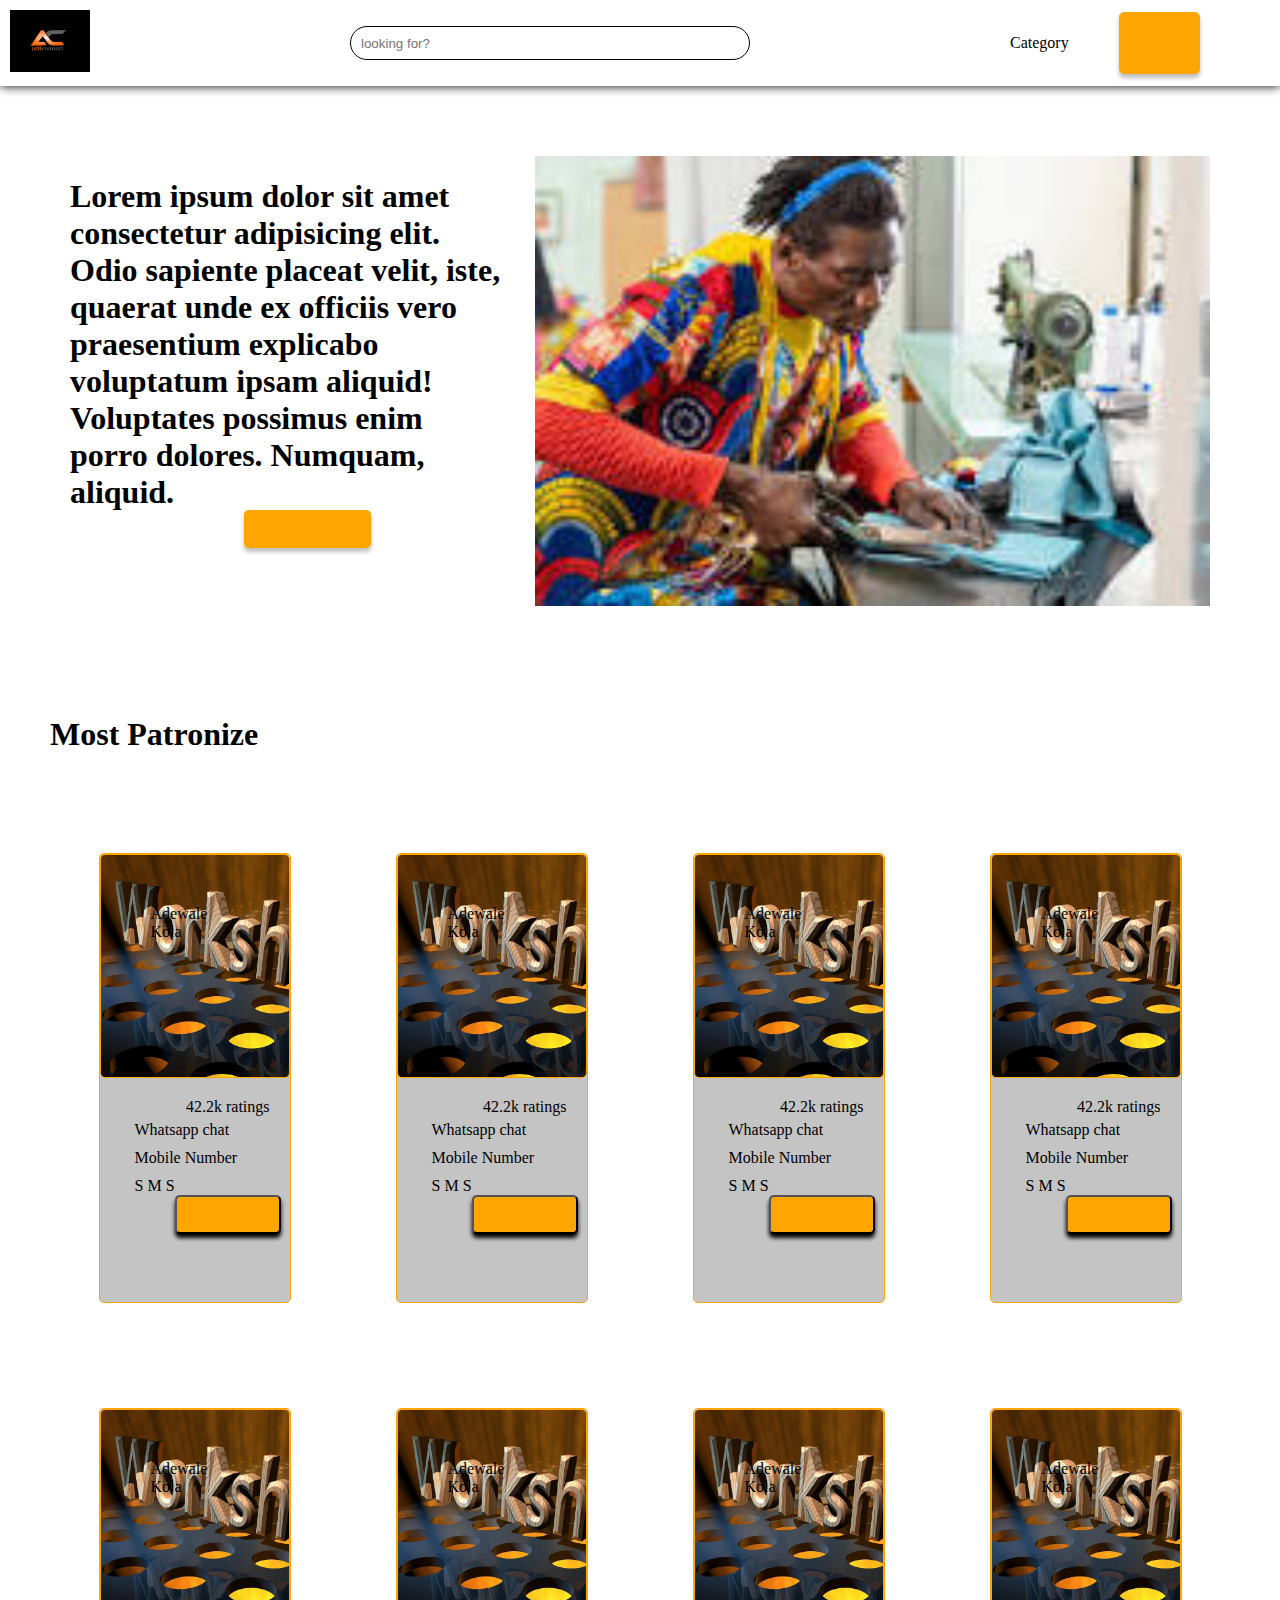
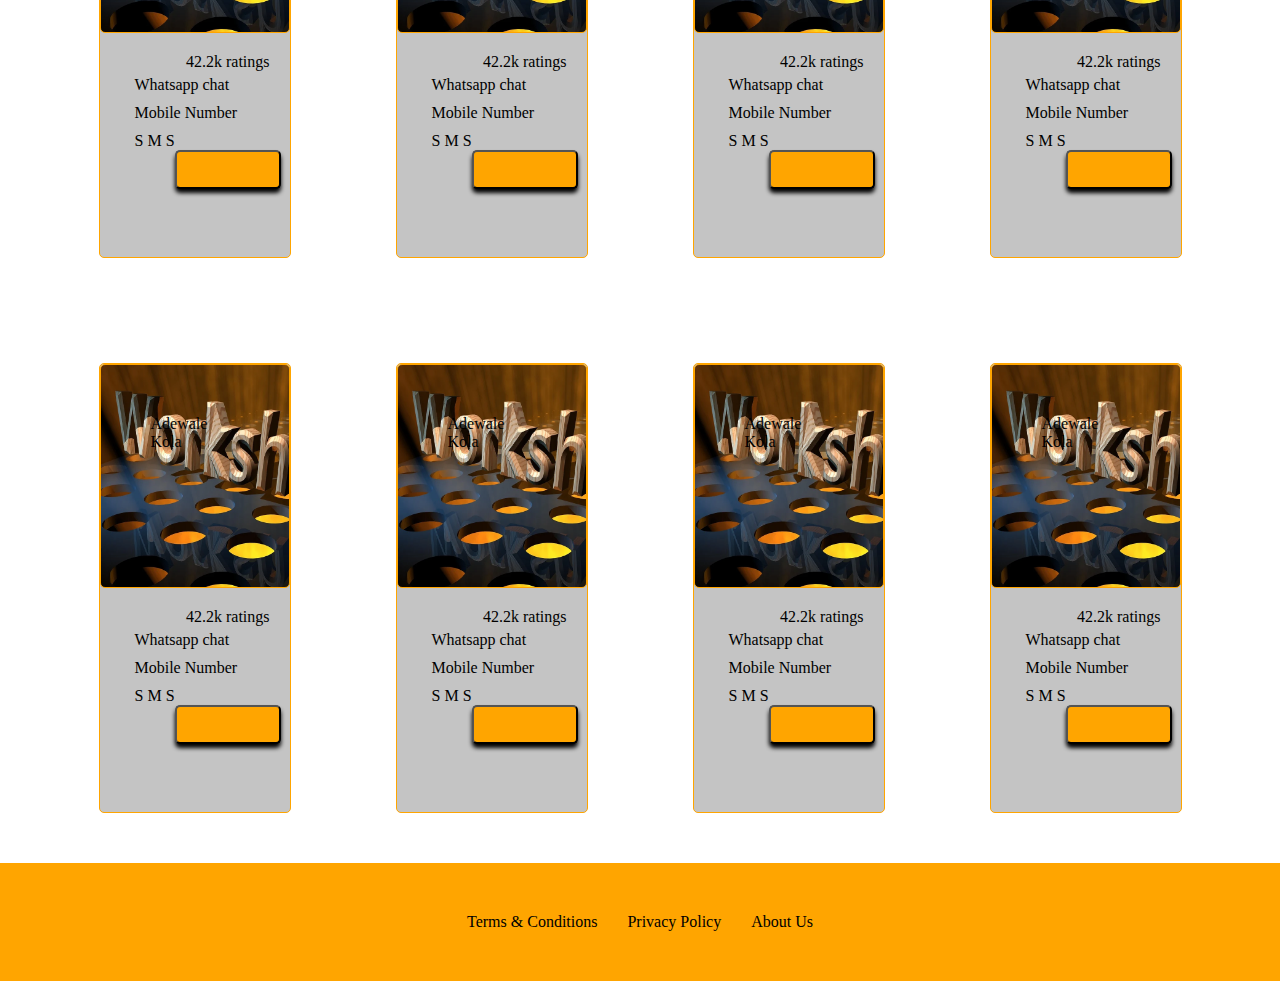
<file: index.html>
<!DOCTYPE html>
<html lang="en">
<head>
    <link rel="stylesheet" href="arti.css">
    <meta charset="UTF-8">
    <meta http-equiv="X-UA-Compatible" content="IE=edge">
    <meta name="viewport" content="width=device-width, initial-scale=1.0">
    <title>ArtiConnect</title>
</head>
<body>
    <header>
        <div class="logo"><img src="logo.png" alt="logo" width="80px"></div>
        <div class="search">
            <input type="search" name="search" id="search" placeholder="looking for?">
            <div class="fa-solid fa-magnifying-glass"></div>

        </div>
        <div class="right">
           <div class="cat">Category</div>
           <div class="list"><a href="signup.html">Get Listed</a></div>
        </div>
    </header>
    <div class="ipsum">
        <h1>Lorem ipsum dolor sit amet consectetur adipisicing elit. Odio sapiente placeat
        velit, iste, quaerat unde ex officiis vero praesentium explicabo voluptatum ipsam
        aliquid! Voluptates possimus enim porro dolores. Numquam, aliquid.<br/>
        <span class="join"><a href="signup.html">Join Us</a></span>
    </h1>
        
        <img src="background.png" alt="">
    </div>
   <h1 style="margin: 50px;">Most Patronize</h1>
   <div class="cards">
     <div class="card">
          <div class="img">Adewale Kola</div>
          <div class="card-1">
             <div class="rating">42.2k ratings</div>
             <div class="whatsapp">Whatsapp chat</div>
             <div class="tel">Mobile Number</div>
             <div class="sms">S M S</div>
             <button><a href="dashboard.html"> see full profile</a></button>
         </div>
     </div>
     <div class="card">
         <div class="img">Adewale Kola</div>
         <div class="card-1">
             <div class="rating">42.2k ratings</div>
             <div class="whatsapp">Whatsapp chat</div>
             <div class="tel">Mobile Number</div>
             <div class="sms">S M S</div>
             <button><a href="dashboard.html"> see full profile</a></button>
         </div>
      </div>
     <div class="card">
         <div class="img">Adewale Kola</div>
         <div class="card-1">
             <div class="rating">42.2k ratings</div>
             <div class="whatsapp">Whatsapp chat</div>
             <div class="tel">Mobile Number</div>
             <div class="sms">S M S</div>
             <button><a href="dashboard.html"> see full profile</a></button>
         </div>
      </div>
     <div class="card">
         <div class="img">Adewale Kola</div>
         <div class="card-1">
             <div class="rating">42.2k ratings</div>
             <div class="whatsapp">Whatsapp chat</div>
             <div class="tel">Mobile Number</div>
             <div class="sms">S M S</div>
             <button><a href="dashboard.html"> see full profile</a></button>
         </div>
      </div>
     <div class="card">
         <div class="img">Adewale Kola</div>
         <div class="card-1">
             <div class="rating">42.2k ratings</div>
             <div class="whatsapp">Whatsapp chat</div>
             <div class="tel">Mobile Number</div>
             <div class="sms">S M S</div>
             <button><a href="dashboard.html"> see full profile</a></button>
         </div>
      </div>
     <div class="card">
         <div class="img">Adewale Kola</div>
         <div class="card-1">
             <div class="rating">42.2k ratings</div>
             <div class="whatsapp">Whatsapp chat</div>
             <div class="tel">Mobile Number</div>
             <div class="sms">S M S</div>
             <button><a href="dashboard.html"> see full profile</a></button>
         </div>
      </div>
     <div class="card">
         <div class="img">Adewale Kola</div>
         <div class="card-1">
             <div class="rating">42.2k ratings</div>
             <div class="whatsapp">Whatsapp chat</div>
             <div class="tel">Mobile Number</div>
             <div class="sms">S M S</div>
             <button><a href="dashboard.html"> see full profile</a></button>
         </div>
      </div>
     <div class="card">
         <div class="img">Adewale Kola</div>
         <div class="card-1">
             <div class="rating">42.2k ratings</div>
             <div class="whatsapp">Whatsapp chat</div>
             <div class="tel">Mobile Number</div>
             <div class="sms">S M S</div>
             <button><a href="dashboard.html"><a href="profile.html"> see full profile</a></a></button>
         </div>
      </div>
     <div class="card">
         <div class="img">Adewale Kola</div>
         <div class="card-1">
             <div class="rating">42.2k ratings</div>
             <div class="whatsapp">Whatsapp chat</div>
             <div class="tel">Mobile Number</div>
             <div class="sms">S M S</div>
             <button><a href="dashboard.html"><a href="profile.html"> see full profile</a></a></button>
         </div>
      </div>
     <div class="card">
         <div class="img">Adewale Kola</div>
         <div class="card-1">
             <div class="rating">42.2k ratings</div>
             <div class="whatsapp">Whatsapp chat</div>
             <div class="tel">Mobile Number</div>
             <div class="sms">S M S</div>
             <button><a href="dashboard.html"> see full profile</a></button>
         </div>
      </div>
     <div class="card">
         <div class="img">Adewale Kola</div>
         <div class="card-1">
             <div class="rating">42.2k ratings</div>
             <div class="whatsapp">Whatsapp chat</div>
             <div class="tel">Mobile Number</div>
             <div class="sms">S M S</div>
             <button><a href="dashboard.html"> see full profile</a></button>
         </div>
      </div>
     <div class="card">
         <div class="img">Adewale Kola</div>
         <div class="card-1">
             <div class="rating">42.2k ratings</div>
             <div class="whatsapp">Whatsapp chat</div>
             <div class="tel">Mobile Number</div>
             <div class="sms">S M S</div>
             <button><a href="dashboard.html"> see full profile</a></button>
         </div>
      </div>
   </div>
   <footer>
        <div class="terms">Terms & Conditions</div>
        <div class="pol"> Privacy Policy</div>
        <div class="about">About Us</div>
    </footer>
</body>
</html>
</file>
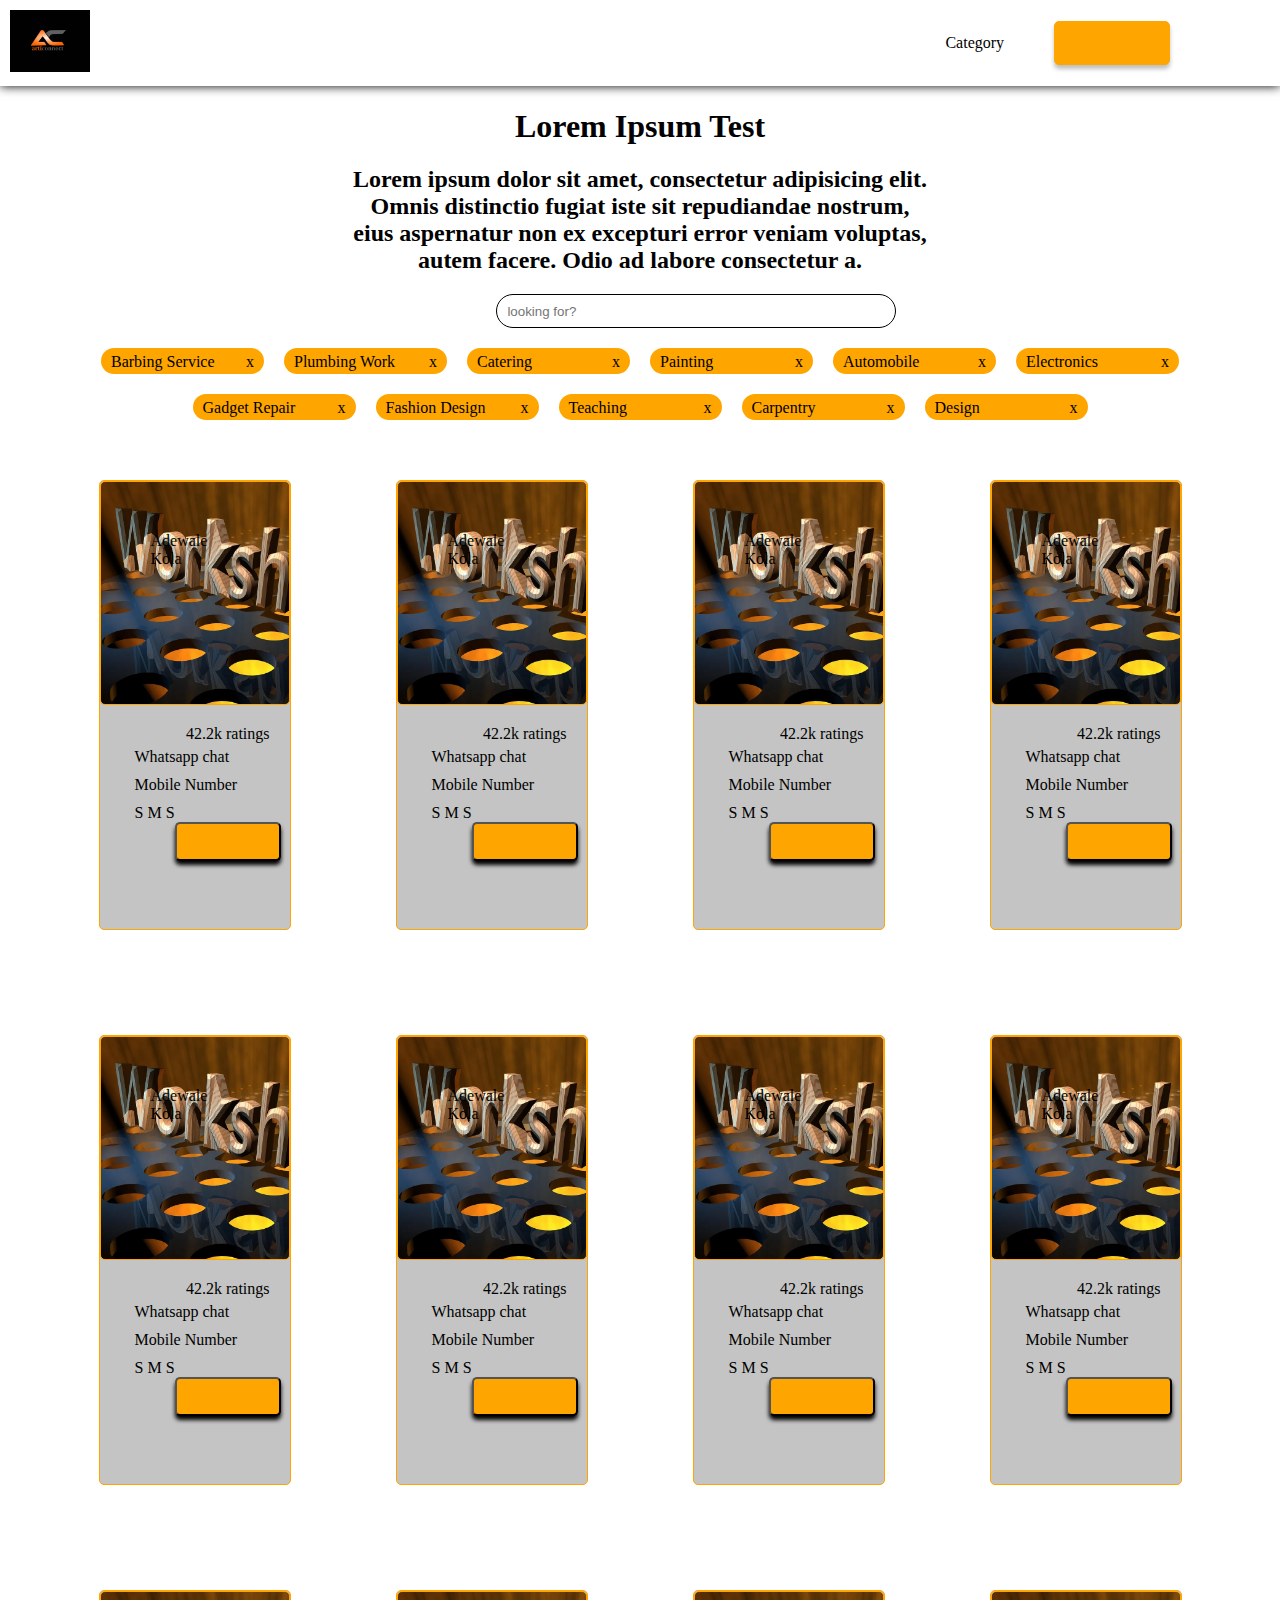
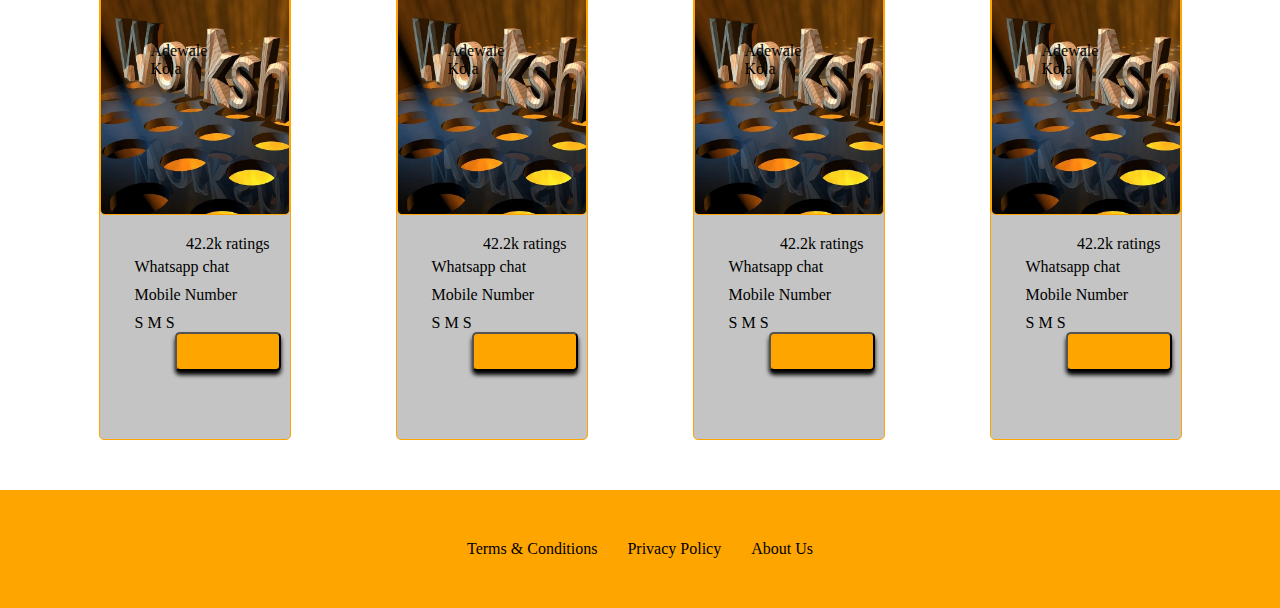
<file: category.html>
<!DOCTYPE html>
<html lang="en">
<head>
    <link rel="stylesheet" href="arti.css">
    <meta charset="UTF-8">
    <meta http-equiv="X-UA-Compatible" content="IE=edge">
    <meta name="viewport" content="width=device-width, initial-scale=1.0">
    <title>category page</title>
</head>
<body>
    <header>
        <div class="logo"><img src="logo.png" alt=""width="80px"></div>
        <div class="right">
            <div class="cat">Category</div>
            <div class="list"><a href="signup.html">Get Listed</a></div>
        </div>

    </header>
    <h1 style="text-align: center;">Lorem Ipsum Test</h1>
    <h2 style="text-align: center;">Lorem ipsum dolor sit amet, consectetur adipisicing elit.<br/>
        Omnis distinctio fugiat iste sit repudiandae nostrum,<br/>
        eius aspernatur non ex excepturi error veniam voluptas,<br/>
        autem facere. Odio ad labore consectetur a.</h2>
        <input type="search" name="search" id="search" placeholder="looking for?" style="position: relative;left: 38%;">
    <div class="occupation">
            <div class="barbing">
                <div class="1">Barbing Service</div>
                <div class="2">x</div>
                </div>
            <div class="plumbing">
                <div class="1">Plumbing Work</div>
                <div class="2">x</div>
            </div>
            <div class="catering">
                <div class="1">Catering</div>
                <div class="2">x</div>
            </div>
            <div class="painting">
                <div class="1">Painting</div>
                <div class="2">x</div>
            </div>
            <div class="automobile">
                <div class="1">Automobile</div>
                <div class="2">x</div>
            </div>
            <div class="electronics">
                <div class="1">Electronics</div>
                <div class="2">x</div>
            </div>
            <div class="repairer">
                <div class="1">Gadget Repair</div>
                <div class="2">x</div>
            </div>
            <div class="tailor">
                <div class="1">Fashion Design</div>
                <div class="2">x</div>
                </div>
            <div class="teaching">
                <div class="1">Teaching</div>
                <div class="2">x</div>
            </div>
            <div class="carpentry">
                <div class="1">Carpentry</div>
                <div class="2">x</div>
            </div>
            <div class="design">
                <div class="1">Design</div>
                <div class="2">x</div>
            </div>
    </div>
    <div class="cards">
        <div class="card">
             <div class="img">Adewale Kola</div>
             <div class="card-1">
                <div class="rating">42.2k ratings</div>
                <div class="whatsapp">Whatsapp chat</div>
                <div class="tel">Mobile Number</div>
                <div class="sms">S M S</div>
                <button><a href="dashboard.html">see full profile</a></button>
            </div>
        </div>
        <div class="card">
            <div class="img">Adewale Kola</div>
            <div class="card-1">
                <div class="rating">42.2k ratings</div>
                <div class="whatsapp">Whatsapp chat</div>
                <div class="tel">Mobile Number</div>
                <div class="sms">S M S</div>
                <button><a href="dashboard.html">see full profile</a></button>
            </div>
         </div>
        <div class="card">
            <div class="img">Adewale Kola</div>
            <div class="card-1">
                <div class="rating">42.2k ratings</div>
                <div class="whatsapp">Whatsapp chat</div>
                <div class="tel">Mobile Number</div>
                <div class="sms">S M S</div>
                <button><a href="dashboard.html">see full profile</a></button>
            </div>
         </div>
        <div class="card">
            <div class="img">Adewale Kola</div>
            <div class="card-1">
                <div class="rating">42.2k ratings</div>
                <div class="whatsapp">Whatsapp chat</div>
                <div class="tel">Mobile Number</div>
                <div class="sms">S M S</div>
                <button><a href="dashboard.html">see full profile</a></button>
            </div>
         </div>
        <div class="card">
            <div class="img">Adewale Kola</div>
            <div class="card-1">
                <div class="rating">42.2k ratings</div>
                <div class="whatsapp">Whatsapp chat</div>
                <div class="tel">Mobile Number</div>
                <div class="sms">S M S</div>
                <button><a href="dashboard.html">see full profile</a></button>
            </div>
         </div>
        <div class="card">
            <div class="img">Adewale Kola</div>
            <div class="card-1">
                <div class="rating">42.2k ratings</div>
                <div class="whatsapp">Whatsapp chat</div>
                <div class="tel">Mobile Number</div>
                <div class="sms">S M S</div>
                <button><a href="dashboard.html">see full profile</a></button>
            </div>
         </div>
        <div class="card">
            <div class="img">Adewale Kola</div>
            <div class="card-1">
                <div class="rating">42.2k ratings</div>
                <div class="whatsapp">Whatsapp chat</div>
                <div class="tel">Mobile Number</div>
                <div class="sms">S M S</div>
                <button><a href="dashboard.html">see full profile</a></button>
            </div>
         </div>
        <div class="card">
            <div class="img">Adewale Kola</div>
            <div class="card-1">
                <div class="rating">42.2k ratings</div>
                <div class="whatsapp">Whatsapp chat</div>
                <div class="tel">Mobile Number</div>
                <div class="sms">S M S</div>
                <button><a href="dashboard.html">see full profile</a></button>
            </div>
         </div>
        <div class="card">
            <div class="img">Adewale Kola</div>
            <div class="card-1">
                <div class="rating">42.2k ratings</div>
                <div class="whatsapp">Whatsapp chat</div>
                <div class="tel">Mobile Number</div>
                <div class="sms">S M S</div>
                <button><a href="dashboard.html">see full profile</a></button>
            </div>
         </div>
        <div class="card">
            <div class="img">Adewale Kola</div>
            <div class="card-1">
                <div class="rating">42.2k ratings</div>
                <div class="whatsapp">Whatsapp chat</div>
                <div class="tel">Mobile Number</div>
                <div class="sms">S M S</div>
                <button><a href="dashboard.html">see full profile</a></button>
            </div>
         </div>
        <div class="card">
            <div class="img">Adewale Kola</div>
            <div class="card-1">
                <div class="rating">42.2k ratings</div>
                <div class="whatsapp">Whatsapp chat</div>
                <div class="tel">Mobile Number</div>
                <div class="sms">S M S</div>
                <button><a href="dashboard.html">see full profile</a></button>
            </div>
         </div>
        <div class="card">
            <div class="img">Adewale Kola</div>
            <div class="card-1">
                <div class="rating">42.2k ratings</div>
                <div class="whatsapp">Whatsapp chat</div>
                <div class="tel">Mobile Number</div>
                <div class="sms">S M S</div>
                <button ><a href="dashboard.html">see full profile</a></button>
            </div>
         </div>
      </div>
  </div>
  <footer>
        <div class="terms">Terms & Conditions</div>
        <div class="pol"> Privacy Policy</div>
        <div class="about">About Us</div>
    </footer>
</body>
</html>
</file>
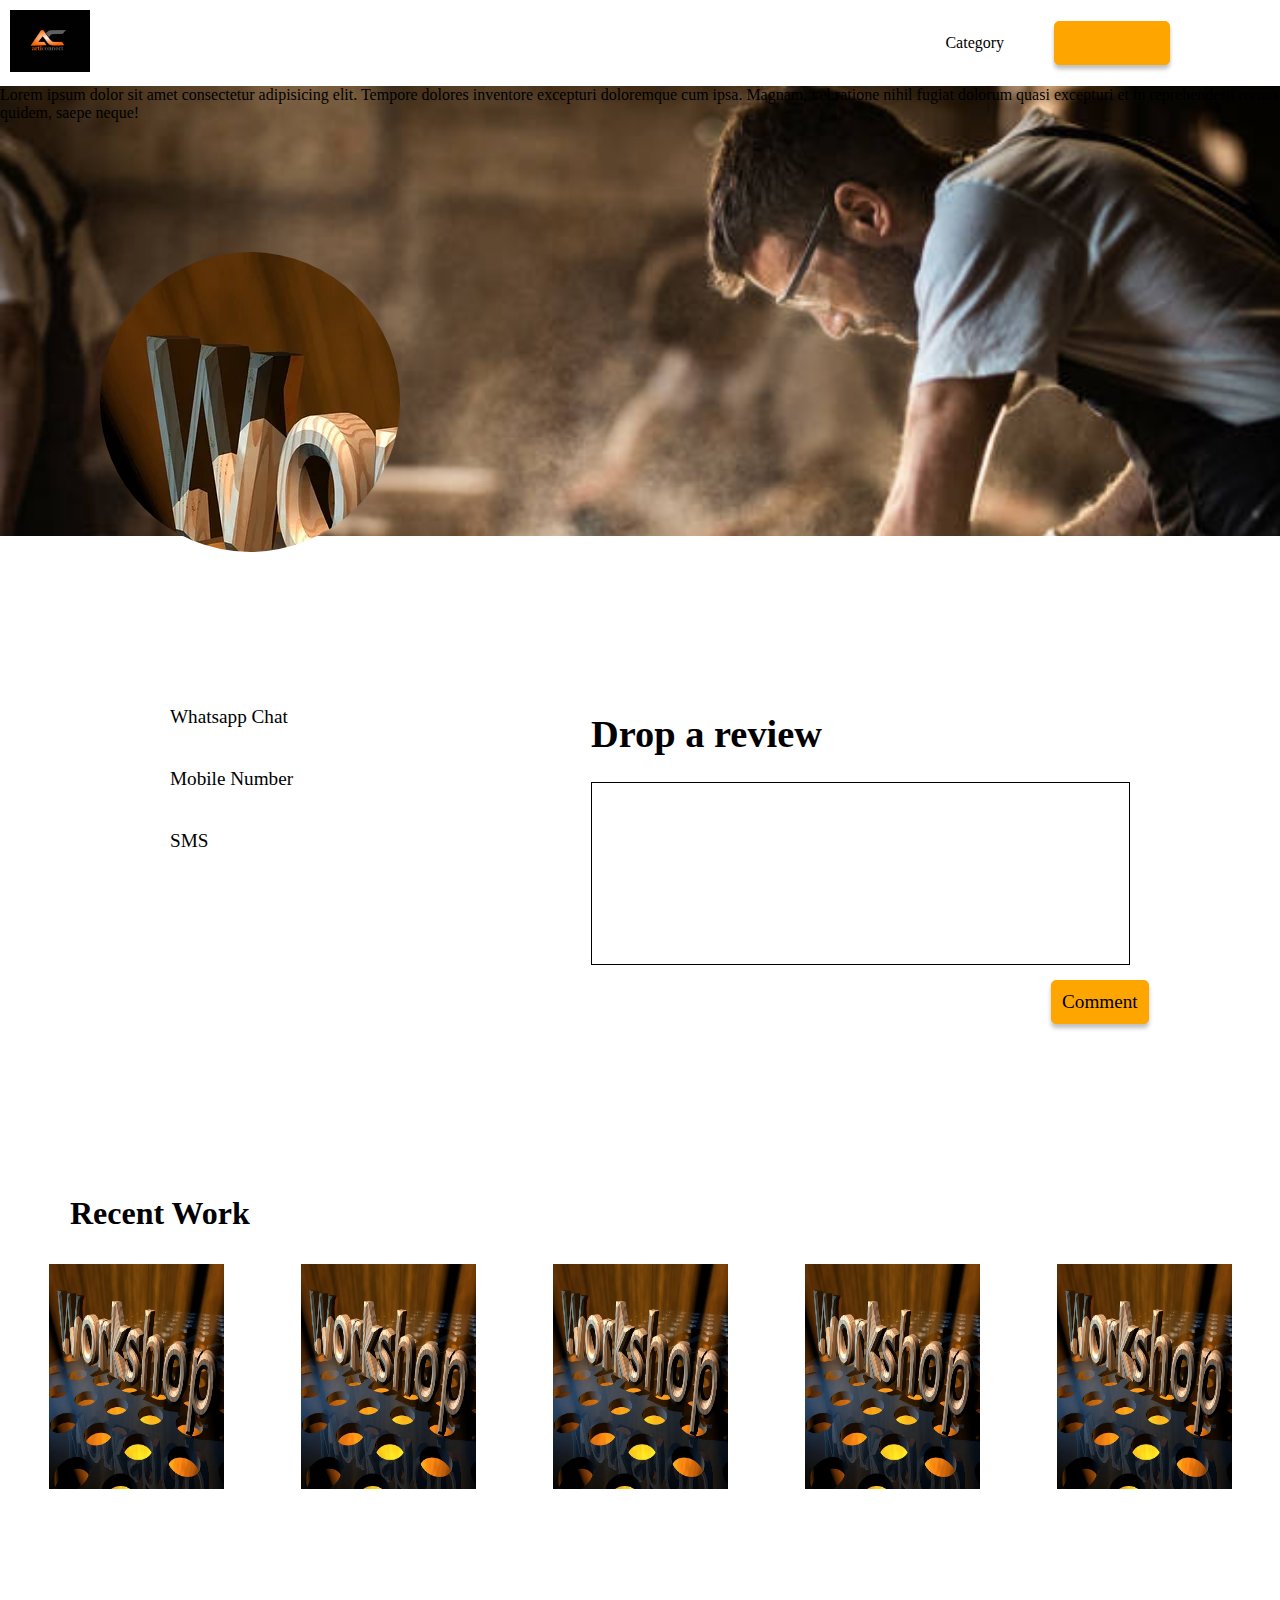
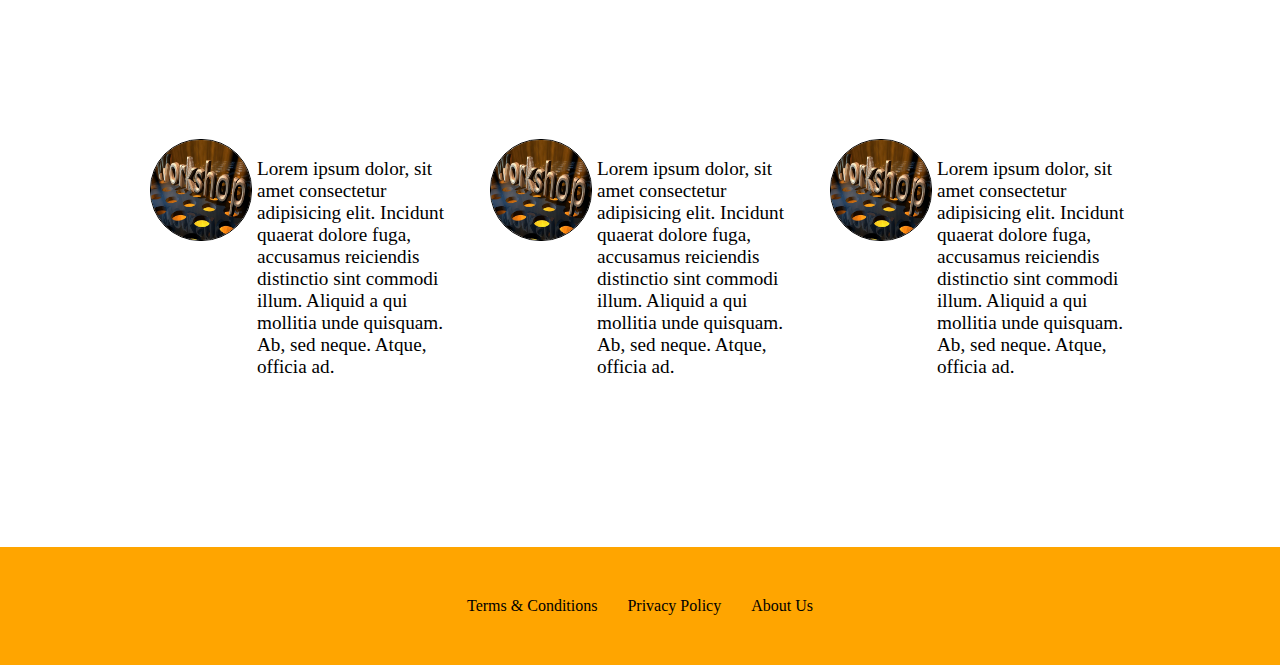
<file: ext category.html>
<!DOCTYPE html>
<html lang="en">
<head>
    <link rel="stylesheet" href="arti.css">
    <meta charset="UTF-8">
    <meta http-equiv="X-UA-Compatible" content="IE=edge">
    <meta name="viewport" content="width=device-width, initial-scale=1.0">
    <title>extended category page</title>
</head>
<body>
    <header>
        <div class="logo"><img src="logo.png" alt="" width="80px"></div>
        <div class="right">
            <div class="cat">Category</div>
            <div class="list"><a href="signup.html">Get Listed</a></div>
        </div>
    </header>
    <div class="banners">
       <div class="lorem">Lorem ipsum dolor sit amet consectetur adipisicing elit.
        Tempore dolores inventore excepturi doloremque cum ipsa. Magnam, vel ratione
        nihil fugiat dolorum quasi excepturi et in reprehenderit rerum quidem, saepe neque!
        </div>
        <div class="image">
            <img src="carpentry.png" alt="">
        </div>
    </div>
    <main>
        <div class="contact">
        <div class="chat">Whatsapp Chat</div>
        <div class="no">Mobile Number</div>
        <div class="SMS">SMS</div>
        </div>
        <div class="rev">
            <h1>Drop a review</h1>
            <div class="container"></div>

            <div class="comment">Comment</div>
        </div>
    </main>
    <h1 style="padding-left:70px;">Recent Work</h1>
    <div class="imgs">
        <img src="carpentry.png" alt="" width="175px" height="225px">
        <img src="carpentry.png" alt="" width="175px" height="225px">
        <img src="carpentry.png" alt="" width="175px" height="225px">
        <img src="carpentry.png" alt="" width="175px" height="225px">
        <img src="carpentry.png" alt="" width="175px" height="225px" >
       
    </div>
    <main>
        <div class="remark">
            <div class="remCard">
                <img src="carpentry.png" alt="">
                <p>
                    Lorem ipsum dolor, sit amet consectetur adipisicing elit. Incidunt quaerat dolore fuga, accusamus reiciendis distinctio sint commodi illum. Aliquid a qui mollitia unde quisquam. Ab, sed neque. Atque, officia ad.
                </p>
            </div>
        </div>
        <div class="remark">
            <div class="remCard">
                <img src="carpentry.png" alt="">
                <p>
                    Lorem ipsum dolor, sit amet consectetur adipisicing elit. Incidunt quaerat dolore fuga, accusamus reiciendis distinctio sint commodi illum. Aliquid a qui mollitia unde quisquam. Ab, sed neque. Atque, officia ad.
                </p>
            </div>
        </div>
        <div class="remark">
            <div class="remCard">
                <img src="carpentry.png" alt="">
                <p>
                    Lorem ipsum dolor, sit amet consectetur adipisicing elit. Incidunt quaerat dolore fuga, accusamus reiciendis distinctio sint commodi illum. Aliquid a qui mollitia unde quisquam. Ab, sed neque. Atque, officia ad.
                </p>
            </div>
        </div>
    </main>

    <footer>
        <div class="terms">Terms & Conditions</div>
        <div class="pol"> Privacy Policy</div>
        <div class="about">About Us</div>
    </footer>

</body>
</html>
</file>
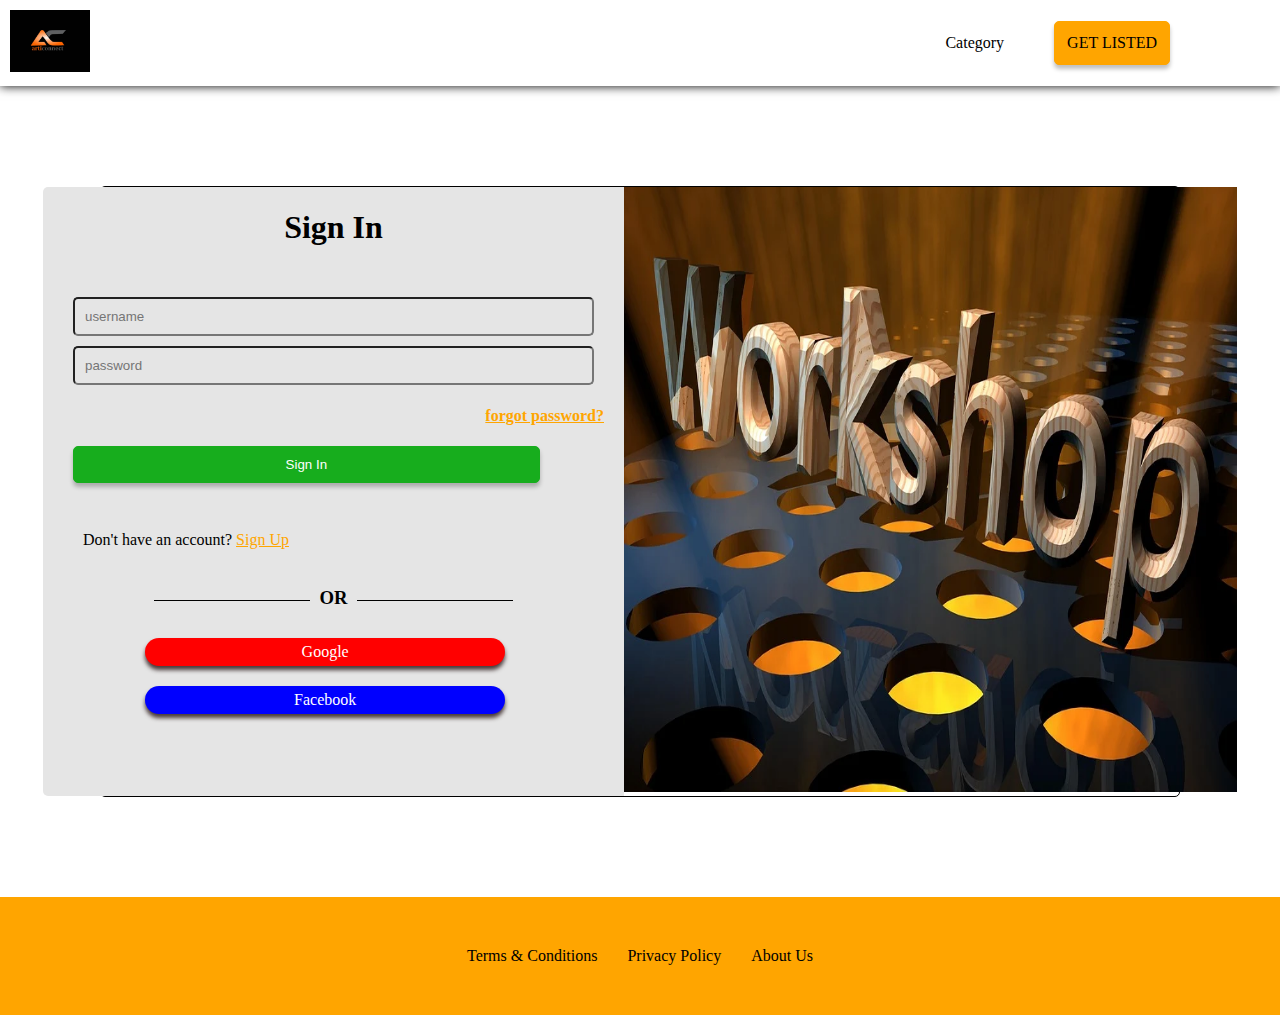
<file: signin.html>
<!DOCTYPE html>
<html lang="en">
<head>
    <link rel="stylesheet" href="arti.css">
    <meta charset="UTF-8">
    <meta http-equiv="X-UA-Compatible" content="IE=edge">
    <meta name="viewport" content="width=device-width, initial-scale=1.0">
    <title>Sign In</title>
</head>
<body>
    <header>
        <div class="logo"><img src="logo.png" alt="" width="80px"></div>
        <div class="right">
            <div class="cat">Category</div>
            <div class="list">Get Listed</div>
        </div>
    </header>
    <div class="signin">
        <div class="rightbar">
            <h1 style="text-align: center;">Sign In</h1>
            <form action="" method="post" style="padding: 20px;">
                <input type="text" placeholder="username" required size="60px">
                <input type="text" placeholder="password" required size="60px">
                <h4 style="text-align: right;"><a href="forget.html">forgot password?</a></h4>
                <input type="submit" value="Sign In" size="65px"><br/>
                <div id="account">Don't have an account? <a href="signup.html">Sign Up</a></div>
                <h3>OR</h3>
            </form>
            <div class="input">
               <div id="google">Google</div>
                <div id="fb">Facebook</div>
            </div>
        </div>
        <div class="leftbar">
            <img src="carpentry.png" alt="" width="613px" height="605px">
        </div>
    </div>
    <footer>
        <div class="terms">Terms & Conditions</div>
        <div class="pol"> Privacy Policy</div>
        <div class="about">About Us</div>
</footer>
</body>
</html>
</file>
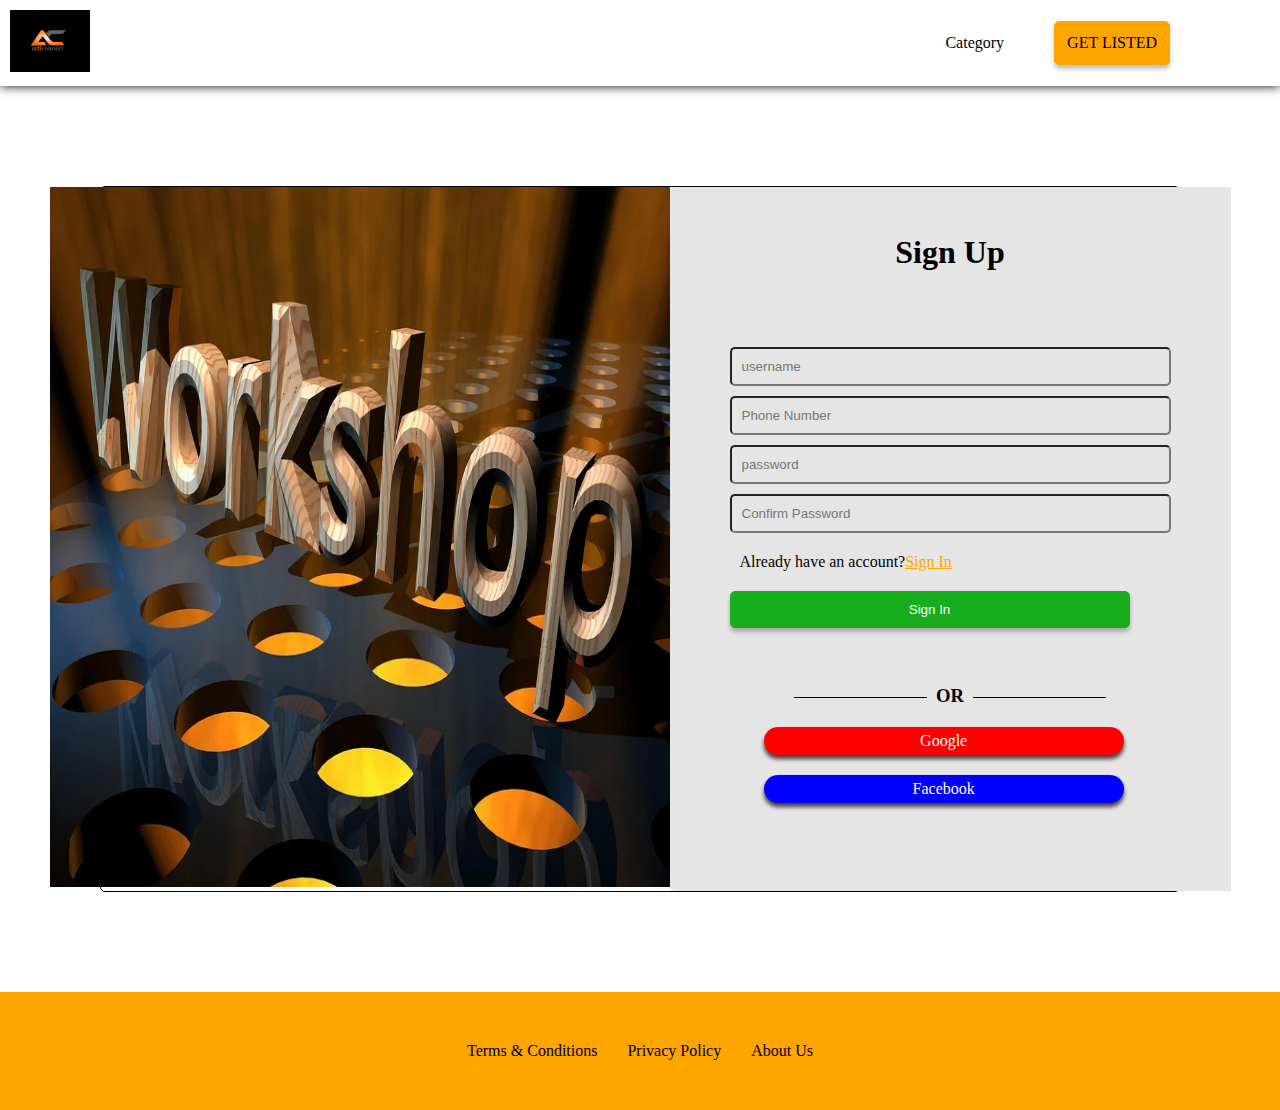
<file: signup.html>
<!DOCTYPE html>
<html lang="en">
<head>
    <link rel="stylesheet" href="arti.css">
    <meta charset="UTF-8">
    <meta http-equiv="X-UA-Compatible" content="IE=edge">
    <meta name="viewport" content="width=device-width, initial-scale=1.0">
    <title>sign up</title>
</head>
<body>
    <header>
        <div class="logo"><img src="logo.png" alt="" width="80px"></div>
        <div class="right">
            <div class="cat">Category</div>
            <div class="list">Get Listed</div>
    </header>
    <div class="signup">
        <div class="leftbar">
            <img src="carpentry.png" alt="" width="620px" height="700px">
        </div>
        <div class="rightbar" style="padding:0px 30px;">
            <h1 style="text-align: center; padding: 25px;">Sign Up</h1>
            <form action="" method="post" style="padding: 20px;">
                <input type="text" placeholder="username" required size="50px">
                <input type="tel" name="tel" id="" placeholder="Phone Number" required size="50px">
                <input type="text" placeholder="password" required size="50px" >
                <input type="password" name="" id="" placeholder="Confirm Password" required size="50px">
                <div id="account">Already have an account?<a href="signin.html">Sign In</a></div>
                <input type="submit" value="Sign In" size="65px" id="signin"><br/>
                <h3>OR</h3>
                <div class="inputup">
                    <div id="google">Google</div>
                    <div id="fb">Facebook</div>
                </div>
            </form>
        </div>
    </div>
    <footer>
        <div class="terms">Terms & Conditions</div>
        <div class="pol"> Privacy Policy</div>
        <div class="about">About Us</div>
    </footer>
</body>
</html>
</file>
<file: arti.css>
/* css reset */
body{
    margin: 0;
    padding: 0;
}
/* header for index, category, ext category, sign in and signn up pages */
header{
    display: flex;
    justify-content: space-between;
    padding: 10px;
    box-shadow: 0px 0px 10px 0px;
    align-items: center;
    gap: 250px;
}
.right{
    display: flex;
    gap: 50px;
    align-items: center;
    padding-right: 100px;
}
/* used in styling all searchbar in different pages */
#search{
    border: 1px solid black;
    border-radius: 20px;
    width: 400px;
    height: 34px;
    background-color: white;
}

.list{
    text-transform: uppercase;
    background-color: #FFA500;
    border: 1px solid #FFA500;
    display: flex;
    align-self: center;
    padding: 12px;
    box-shadow: 0px 4px 4px rgba(0, 0, 0, 0.25);
    border-radius: 5px;
    
}
.ipsum{
   display: flex;
   justify-content: space-around;
   height: 50vh;
  padding: 60px; 
  gap: 30px;
  margin: 10px;
}
.join{
    border: 1px solid #FFA500;
    background-color: #FFA500;
    position: relative;
    left: 40%;
    text-transform: uppercase;
    box-shadow: 0px 4px 4px rgba(0, 0, 0, 0.25);
    border-radius: 5px;
}
.cards{
    display: flex;
    /* justify-content: space-evenly; */
    gap: 5px;
    flex-wrap: wrap;
    justify-content: center;

}
.card{
    border: 1px solid #ffa500;
    border-radius: 5px;
    box-sizing: border-box;
    width: fit-content;
    height:50vh;
    width: 15%;
    margin: 50px;
    background-color: #c4c4c4;
    
    
}
.img{
    border: 1px solid #ffa500;
    background-image: url(carpentry.png);
    background-repeat: no-repeat;
    background-size: cover;
    height:50%;
    padding: 50px;
    box-sizing: border-box;
    border-radius: 5px;

}
.card-1{
    padding: 20px;
}
.rating{
    text-align: right;
}
.whatsapp{
    padding: 5px 10px 5px 15px;
}
.tel{
    padding: 5px 10px 5px 15px;
}
.sms{
    padding: 5px 10px 0px 15px;
}
button{
    background-color: #FFA500;
    padding: 10px;
    position: relative;
    left: 55px;
    /* top: 5px; */
    border-radius: 5px;
    box-shadow: 0px 4px 4px;
    
}
/* footer used for all pages */
footer{
    background-color: #FFA500;
    display: flex;
    align-items: center;
    padding: 50px;
    justify-content: center;
    gap: 30px;
    position: relative;
    bottom: auto;
}
/* styling category pages */
.occupation{
    display: flex;
    gap: 20px;
    align-items: center;
    flex-wrap: wrap;
    padding: 10px 50px;
    justify-content: center;
}
.barbing{
    display: flex;
    justify-content: space-between;
    align-content: center;
    border-radius: 15px;
    background-color: #FFA500;
    width: 143px;
    height: 16px;
    padding:5px 10px;
    
    
}
.plumbing{
    display: flex;
    justify-content: space-between;
    align-content: center;
    border-radius: 15px;
    background-color: #FFA500;
    width: 143px;
    height: 16px;
    padding: 5px 10px;
}
.catering{
    display: flex;
    align-content: center;
    justify-content: space-between;
    border-radius: 15px;
    background-color: #FFA500;
    width: 143px;
    height: 16px;
    padding: 5px 10px;
}
.painting{
    display: flex;
    justify-content: space-between;
    align-content: centers;
    border-radius: 15px;
    background-color: #FFA500;
    width: 143px;
    height: 16px;
    padding: 5px 10px;
}
.automobile{
    display: flex;
    justify-content: space-between;
    align-content: center;
    border-radius: 15px;
    background-color: #FFA500;
    width: 143px;
    height: 16px;
    padding: 5px 10px;
}
.electronics{
    display: flex;
    justify-content: space-between;
    align-content: center;
    border-radius: 15px;
    background-color: #FFA500;
    width: 143px;
    height: 16px;
    padding: 5px 10px;
}
.repairer{
    display: flex;
    justify-content: space-between;
    align-content: center;
    border-radius: 15px;
    background-color: #FFA500;
    width: 143px;
    height: 16px;
    padding: 5px 10px;
}
.tailor{
    display: flex;
    justify-content: space-between;
    align-content: center;
    border-radius: 15px;
    background-color: #FFA500;
    width: 143px;
    height: 16px;
    padding: 5px 10px;
}
.teaching{
    display: flex;
    justify-content: space-between;
    align-content: center;
    border-radius: 15px;
    background-color: #FFA500;
    width: 143px;
    height: 16px;
    padding: 5px 10px;
}
.carpentry{
    display: flex;
    justify-content: space-between;
    align-content: center;
    border-radius: 15px;
    background-color: #FFA500;
    width: 143px;
    height: 16px;
    padding: 5px 10px;
}
.design{
    display: flex;
    justify-content: space-between;
    align-content: center;
    border-radius: 15px;
    background-color: #FFA500;
    width: 143px;
    height: 16px;
    padding: 5px 10px;
}
/* extended category */
.banners{
    background-image: url(carp.png);
    background-repeat: no-repeat;
    background-size: cover;
    height: 50vh;
}
.image{
    width: 300px;
    height: 300px;
    position: relative;
    top: 130px;
    left: 100px;
    overflow: hidden;
    border-radius: 50%;
}
main{
    padding:150px;
    display: flex;
    justify-content: space-between;
    font-size: larger;
}
.chat{
    padding: 20px;
}
.no{
    padding: 20px;
}
.SMS{
    padding: 20px;
}
.container{
    border: 1px solid black;
    width: 537px;
    height: 181px;
}
.comment{
    border:1px solid #FFA500;
    background-color: #FFA500;
    box-shadow: 0px 4px 4px rgba(0, 0, 0, 0.25);
    width: fit-content;
    padding: 10px;
    margin-top: 15px;
    border-radius: 5px;
    position: relative;
    left: 460px;

}
.imgs{
    display: flex;
    justify-content: space-around;
    padding: 10px 10px 100px 10px;
}

.remCard {
    display: flex;
    flex-flow: row wrap;
    width: 300px;
    /* justify-content: space-between; */
    gap: 5px;
}
.remCard > img {
    border: 1px solid black;
    width: 100px;
    height: 100px;
    border-radius: 50px;
}
.remCard > p {
    width: 190px;
}
/* styling sign in */
.signin{
    border: 1px solid black;
    margin: 100px;
    display: flex;
    justify-content: center;
    box-sizing: border-box;
    border-radius: 5px;
    /* background-color: #C4C4C4; */
    
    
}
input{
    display: flex;
    background-color: #E5E5E5;
    padding: 10px;
    margin: 10px;
    border-radius: 5px;
    
}
input[type="submit"]{
    border: 1px solid #17AD1D;
    width: 35em;
    background: #17AD1D;
    box-shadow: 0px 4px 4px rgba(0, 0, 0, 0.25);
    border-radius: 5px;
    color: white;
}
.input{
    text-align: center;
    color: white;
    position: relative;
    bottom: 40px;

}
#account{
    margin: 10px;
    padding: 10px;
}
#google{
    position: relative;
    left: 15%;
    border-radius: 20px;
    background-color: red;
    width: 350px;
    padding: 5px;
    margin:20px 15px;
    box-shadow: 0px 4px 4px rgb(73, 58, 58);
  
}
#fb{
    position: relative;
    left: 15%;
    border-radius: 20px;
    background-color: blue;
    width: 350px;
    padding: 5px;
    margin:20px 15px;
    box-shadow: 0px 4px 4px rgb(73, 58, 58);
}
a:link{
color: #FFA500;
}

h3 {
  overflow: hidden;
  text-align: center;
  padding: 10px;
}

h3:before,
h3:after {
  background-color: #000;
  content: "";
  display: inline-block;
  height: 1px;
  position: relative;
  vertical-align: middle;
  width: 30%;
}

h3:before {
  right: 0.5em;
  margin-left: -30%;
}

h3:after {
  left: 0.5em;
  margin-right: -30%;
}
.rightbar{
    background: #E5E5E5;
    border-radius: 5px 0px 0px 5px;   
}
/* styling signup */
.signup{
    border: 1px solid black;
    margin: 100px;
    display: flex;
    justify-content: center;
    box-sizing: border-box;
    border-radius: 5px;
}
.inputup{
    text-align: center;
    color: white;
    position: relative;
    bottom: 10px;
    right: 40px;

}
#signin{
    border: 1px solid #17AD1D;
    width: 30em;
    background: #17AD1D;
    box-shadow: 0px 4px 4px rgba(0, 0, 0, 0.25);
    border-radius: 5px;
    color: white;
}


/* head for dashboard web, notification, and profile pages */
.heading{
    background-color: #FFA500;
    box-shadow: 0px 0px 10px 0px;
    display: flex;
    justify-content: space-between;
    align-items: center;
    padding: 10px 35px;
    

}
/* styling dashboard */
.wp{
    display: flex;
    gap: 50px;
    align-items: center;
}
.artisan{
    margin: 50px;
}
.artist{
    display: flex;
    justify-content: space-between;

}
.profile{
    display: flex;
    gap: 40px;
    width: 70%;
}
#profile{
    border: 1px solid #ffa500;
    border-radius: 4px;
    width: fit-content;
    padding: 10px;
    background-color: #FFA500;
}
.workreview{
    display: flex;
    flex-wrap: wrap;
    gap: 40px;
    margin: 50px 0px 50px 50px;
}
.review{
    border: 1px solid #c4c4c4;
    border-radius: 5px;
    background-color: #c4c4c4;
    width: fit-content;
    /* margin: 50px; */
    width: 400px;
}
.ijakaye{
    display: flex;
    gap: 10px;
    padding: 10px 10px 0px 10px;
}
#img{
    border: 3px solid #FFA500;
    width: 100px;
    height: 100px;
    border-radius: 50px;

}
.text{
    padding: 0px 15px 15px 15px;
}
.reviewcomment{
    border: 1px solid black;
    background-color: white;
    width: 400px;
    height: 150px;
    
}
.DC{
    display: flex;
    gap: 40px;
    align-items: flex-end;
    position: relative;
    top: 160px;
    left: 200px;
}
.D{
    border: 1px solid red;
    border-radius: 5px;
    background-color: red;
    padding: 10px;
    width:60px;
    text-align: center;
}
.R{
    border: 1px solid #ffa500;
    border-radius: 5px;
    background-color: #FFA500;
    padding: 10px;
    width: 60px;
    text-align: center;
}

/* styling add work */
.banner{
    margin: 0;
    padding: 0;
    background-image: url(carp.png);
    background-repeat: no-repeat;
    background-size: cover;
    height:60vh;
    
}
.addwork{
    border: 1px solid #E5E5E5;
    border-radius: 5px;
    width: 70%;
    background-color: #E5E5E5;
    margin: 50px 200px;
}
.workstatus{
    display: flex;
    justify-content: space-between;
    border: 1px solid #C4C4C4;
    background-color: #C4C4C4;
    font-weight: bold;
    font-size: medium;
    padding: 10px;
    width: 50%;
    align-content: center;
    margin: 15px 225px;

}
.description{
    border: 1px solid black;
    background-color: #E5E5E5;
    color: #C4C4C4;
    font-size: medium;
    font-weight: bold;
    padding: 10px;
    margin: 10px 225px;
    width: 50%;
    
}
#upload{
    padding: 5px;
    margin: 30px 400px;
    font-size: large;
    font-weight: bold;

}
#picsupload{
    border: 1px solid #FFA500;
    width: 15%;
    height: 25vh;
    background-color: #fcd489;
    margin: 30px 400px;
}
#change{
    border: 1px solid #FFA500;
    background-color: #FFA500;
    border-radius: 5px;
    box-shadow: 0px 4px 4px rgb(58, 47, 47);
    width: fit-content;
    padding: 10px 30px;
    margin: 30px 420px 50px 420px;
}
.upload{
    border: 1px solid green;
    border-radius: 5px;
    box-shadow: 0px 5px 5px;
    background-color: #17AD1D;
    width: 55%;
    color: white;
    margin: 20px 220px 100px 220px;
    text-align: center;
    padding: 10px;
}
.previouswork{
    display: flex;
    justify-content: space-between;
    padding: 10px 10px 100px 100px;
    flex-wrap: wrap;
    

}
/* styling notification */
.notification{
    margin: 100px 200px;
}
.nothead{
    border: 1px solid #c4c4c4;
    display: flex;
    justify-content: space-between;
    padding: 10px 30px;
    align-items: center;
    background: #C4C4C4;
    box-shadow: 0px 4px 4px rgba(0, 0, 0, 0.25);
    border-radius: 0px 0px 5px 0px;
}
.img-1{
    background-color: #E5E5E5;
    padding:40px;
}
.Notpics {
    display: flex;
    flex-flow: row wrap;
    width: 100%;
    gap: 15px;
}
.Notpics > img {
    border: 1px solid black;
    width: 100px;
    height: 100px;
    border-radius: 50px;
}
.Notpics > p {
    width: 80%;
} 
/* styling profile page */
content{
    border: 1px solid black;
    /* margin: 300px; */
    display: flex;
    justify-content: center;
    box-sizing: border-box;
    border-radius: 5px;
}
#banner{
    width: 223px;
   
}
/* .pic{
    border: 2px solid #FFA500;
    width: 300px;
    height: 300px;
    position: relative;
    bottom:150px;
    left: 500px;
    overflow: hidden;
    border-radius: 50%;
} */
.form{
    background-color: #C4C4C4;
    margin: 300px;
}
</file>
